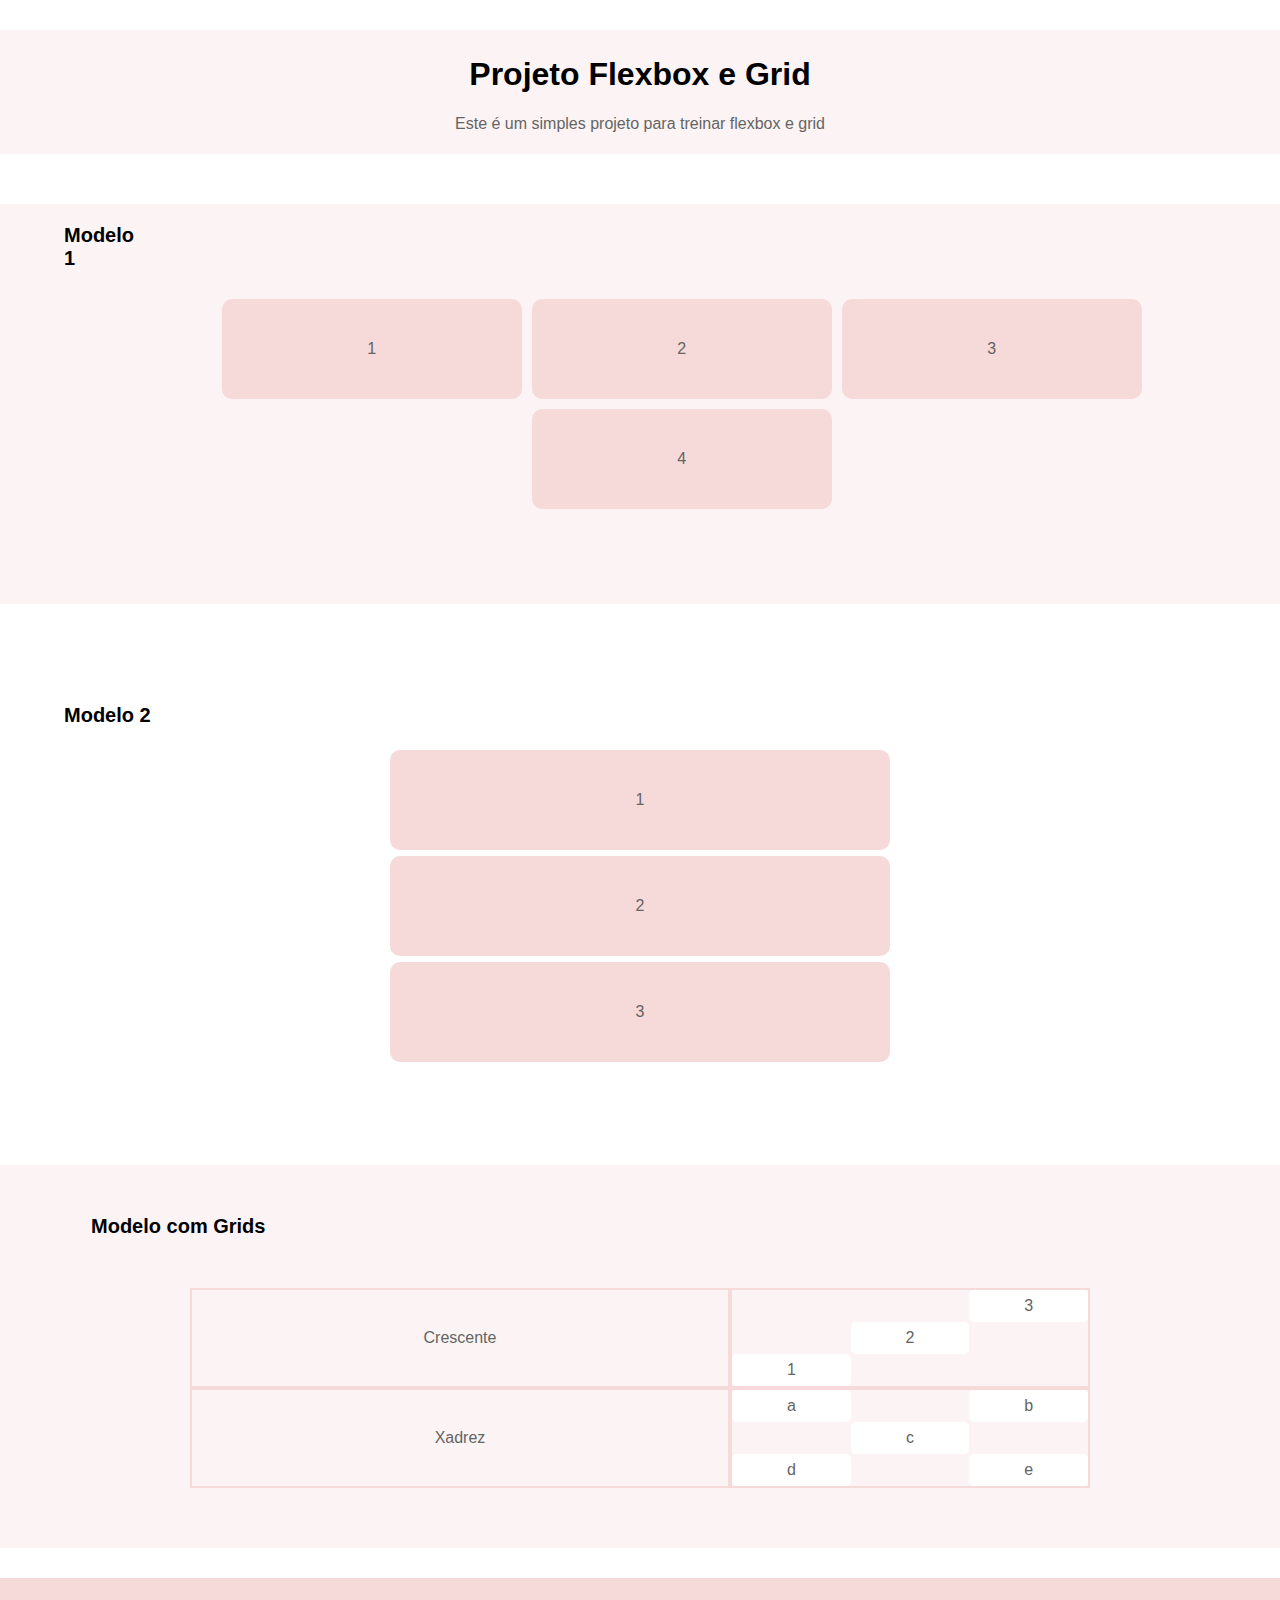
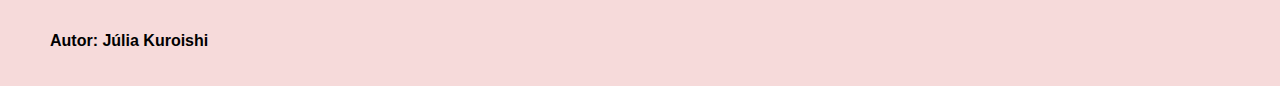
<file: projeto css/index.html>
<!DOCTYPE html>
<html lang="pt-br">

<head>
    <meta charset="UTF-8">
    <meta name="viewport" content="width=device-width, initial-scale=1.0">
    <link rel="stylesheet" href="./styles.css" />
    <title>Projeto Flexbox</title>
</head>

<body>
    <header>
        <div class="titulo">
            <h1>Projeto Flexbox e Grid</h1>
            <p>Este é um simples projeto para treinar flexbox e grid</p>
        </div>
    </header>

    <div class="space"></div>

    <section class="modelo-1">
        <p class="modelo-title">Modelo 1</p>
        <div class="boxes">
            <div class="box">1</div>
            <div class="box">2</div>
            <div class="box">3</div>
            <div class="box">4</div>
        </div>

    </section>

    <section class="modelo-2">
        <p class="modelo-title">Modelo 2</p>
        <div class="lines">
            <div class="line">1</div>
            <div class="line">2</div>
            <div class="line">3</div>
        </div>
    </section>

    <section class="modelo-grid">
        <p class="modelo-title">Modelo com Grids</p>
        <div class="grids">
            <div class="item">
                Crescente
            </div>
            <div class="item-grid-crescente">

                <!-- Nested Grid -->
                
                    <div class="inner-item inner-item-2 ">3</div>
                    <div class="inner-item inner-item-3 ">2</div>
                    <div class="inner-item inner-item-4 ">1</div>
                
                <!-- Nested Grid -->
            </div>



            <div class="item">
                Xadrez
            </div>
            
           

            <div class="inner-grid-xadrez">
                <div class=" inner-item inner-item-a ">a</div>
                <div class="inner-item inner-item-b ">b</div>
                <div class="inner-item inner-item-c ">c</div>
                <div class="inner-item inner-item-d ">d</div>
                <div class="inner-item inner-item-e ">e</div>

            </div>
        </div>
        
    </section>

    <footer>
        <img>
        <p>Autor: Júlia Kuroishi</p>
    </footer>


</body>



</html>
</file>
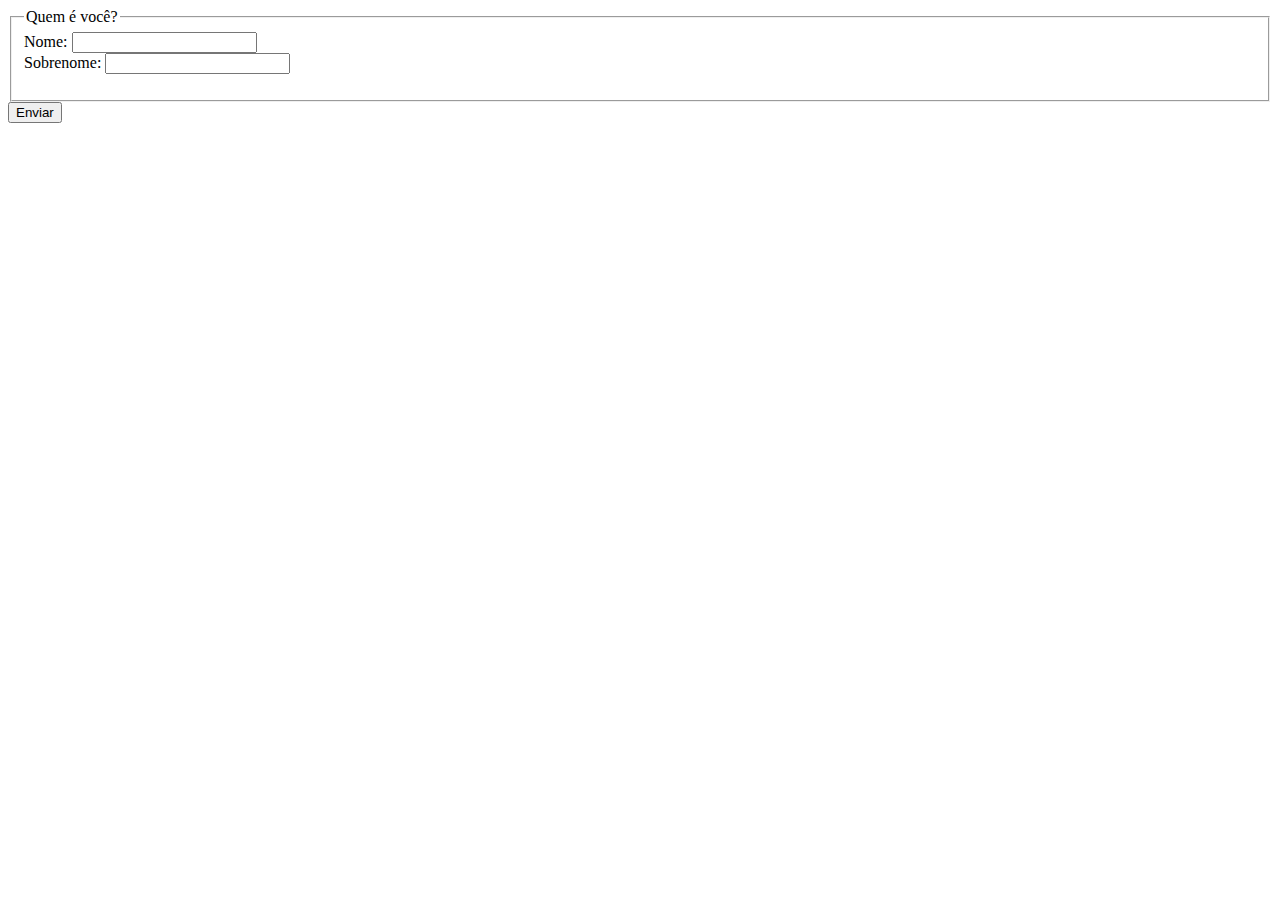
<file: saudacao/index.html>
<!DOCTYPE html>
<html lang="en">

<head>
    <meta charset="UTF-8">
    <meta name="viewport" content="width=device-width, initial-scale=1.0">
    <title>Saudação</title>
</head>

<body>
    <form>
        <fieldset>
            <legend>Quem é você?</legend>
    
            <div>
                <label for="nome">Nome:</label>
                <input id="nome" type="text">
            </div>

            <div>
                <label for="sobrenome">Sobrenome:</label>
                <input id="sobrenome" type="text">
            </div>

            <p id="saudacao"></p>
        </fieldset>

        <button type="button" onclick="saudar()">Enviar</button>
    </form>
</body>

<script src="./script.js">
</script>
</html>
</file>
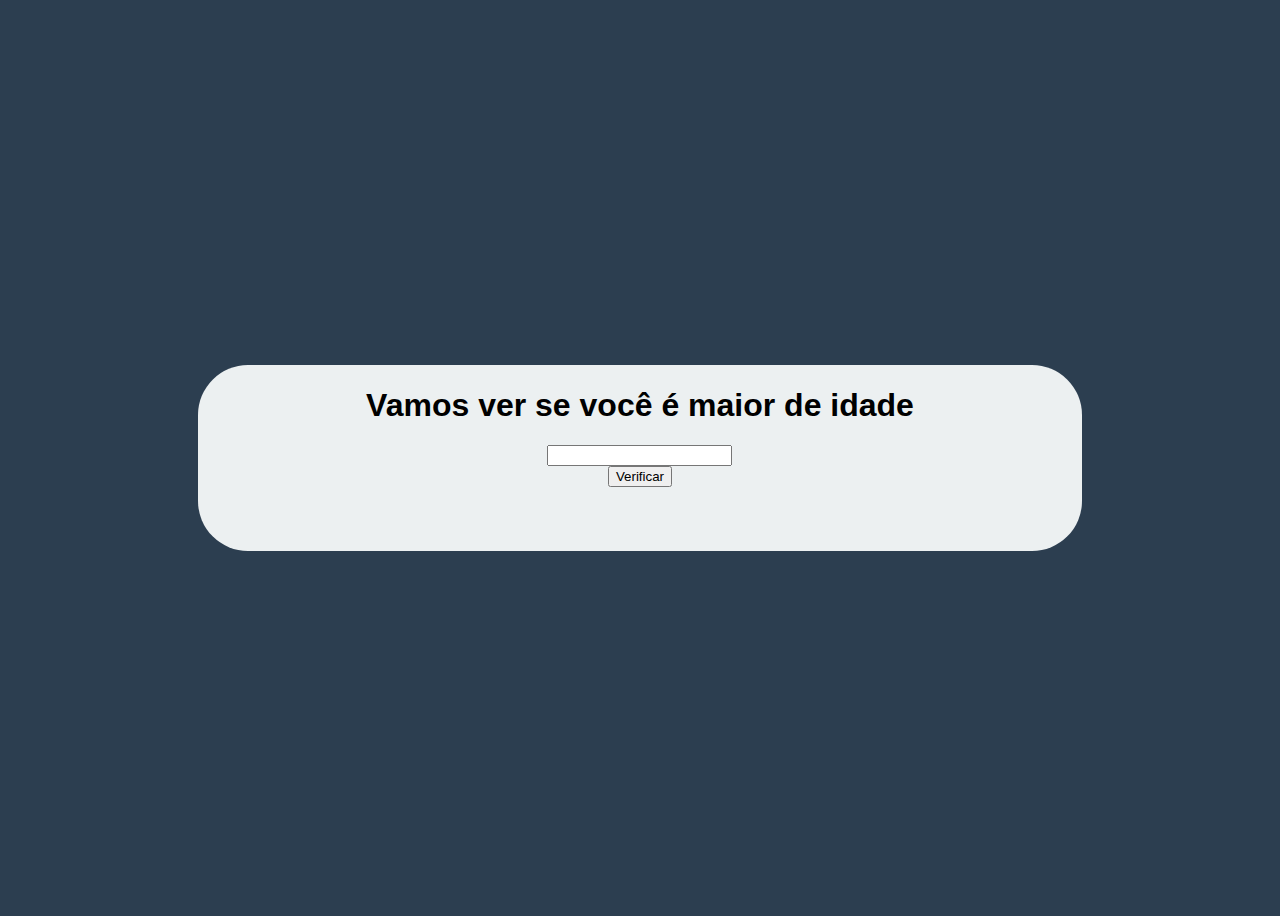
<file: verificar se maior de idade/index.html>
<!DOCTYPE html>
<html lang="en">
<head>
    <meta charset="UTF-8">
    <meta name="viewport" content="width=device-width, initial-scale=1.0">
    <title>Idade</title>
    <style>
        body {
            background-color: #2C3E50;
            display: flex;
            justify-content: center;
            align-items: center;
            height: 100vh;
            font-family: 'Lucida Sans', 'Lucida Sans Regular', 'Lucida Grande', 'Lucida Sans Unicode', Geneva, Verdana, sans-serif;
        }
        div {
            width: 70%;
            margin: 0 auto;
            background-color: #ECF0F1;
            display: flex;
            flex-direction: column;
            align-items: center;
            border-radius: 50px;
        }
    </style>
</head>
<body>
    <div>
    <h1>Vamos ver se você é maior de idade</h1>
    <input type="number" id="input-ano">
    <button type="button" onclick="maiorIdade()">Verificar</button>
    <p id="resposta"></p>
    <p id="resposta2"></p>
    </div>
    <script src="./script.js"></script>
</body>
</html>
</file>
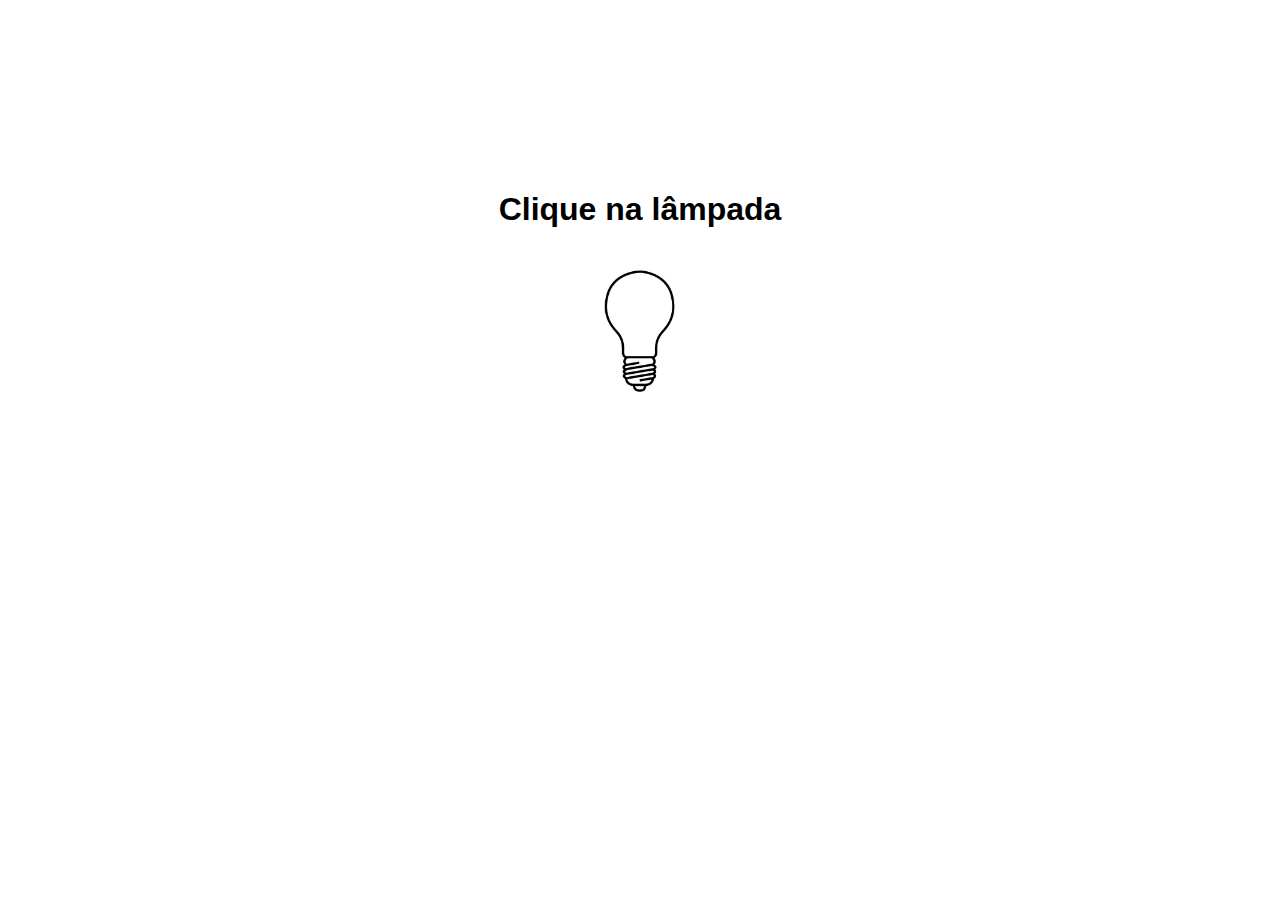
<file: lampada/lampada.html>
<!DOCTYPE html>
<html lang="en">

<head>
    <meta charset="UTF-8">
    <meta name="viewport" content="width=device-width, initial-scale=1.0">
    <link rel="stylesheet" href="./styles.css">
    <title>Lâmpada</title>
</head>

<body>
    <h1>Clique na lâmpada</h1>
    <img id="lampada" src="./lampada-apagada.jpg" onclick="alternar()">
        
    <p id="estado"></p>
</body>

<script src="./script.js"></script>

</html>
</file>
<file: projeto css/styles.css>
:root {
    /*----- cores ----- */
    --cor-primaria: #FCF4F4;
    --cor-secundaria: #F6DADA;
    --cor-terciaria: #FFFFFF; /* Branco */
    --cor-texto: #000000; /* Preto */
    --cor-texto-secundario: #646464; /* Cinza Escuro */
    --cor-destaque: #6FA8DC; 
    --cor-neutra: #E0E0E0; /* Cinza Claro */
}


/*  -------------Config Gerais---------------*/

* {
    font-family: Arial, Helvetica, sans-serif;
}

.titulo {

    background-color: var(--cor-primaria);
    margin: 30px auto;
    text-align: center;
    padding: 5px;

}

body {
    margin: 0;
    /* Remove margens padrão */
    padding: 0;
    /* Remove paddings padrão */
}

header p {
    color: var(--cor-texto-secundario);
}

.modelo-title {
    font-size: 20px;
    font-weight: bold;
    position: relative;
    top: 10%;
    left: 5%;
}
/*  ------------- /Config Gerais---------------*/


/*  -------------Modelo 1---------------*/
.modelo-1 {
    background-color: var(--cor-primaria);
    width: 0 auto;
    min-height: 400px;
    margin-top: 50px;
    display: flex; 
    justify-content: center;
   
}

.boxes {
    display: flex;
    flex-direction: row;
    justify-content: center;
    align-items: center;
    flex-wrap: wrap;
    margin: auto;
    color: var(--cor-texto-secundario);
}

.box {
    width: 300px;
    height: 100px;
    background-color: var(--cor-secundaria);
    display: flex;
    justify-content: center;
    align-items: center;
    margin: 5px;
    border-radius: 10px;
}

/*  ------------- /Modelo 1---------------*/



/*  -------------Modelo 2---------------*/
.modelo-2 {
    margin-top: 100px;
    margin-bottom: 100px;
}

.lines {
    display: flex;
    flex-direction: column;
    justify-content: center;
    align-items: center;
    color: var(--cor-texto-secundario);
    
}

.line {
    width: 500px;
    height: 100px;
    background-color: var(--cor-secundaria);
    display: flex;
    justify-content: center;
    align-items: center;
    margin: 3px;
    border-radius: 10px;
}

/*  ------------- /Modelo 2---------------*/



/*  -------------Modelo Grid---------------*/



.modelo-grid {
    background-color: var(--cor-primaria);
    width: auto;
    min-height: 300px;
    margin-top: 60px;
    padding: 30px ;
    
}

.grids {
    display: grid;
    grid-template-columns: 3fr 2fr;
    grid-template-rows: repeat(2, 100px);
    padding: 30px ;
    max-width: 900px;
    width: 100%;
    margin: 0 auto;
    color: var(--cor-texto-secundario);

}

.item {
    border: 2px solid var(--cor-secundaria);
    display: grid;
    align-items: center;
    justify-content: center;
    
}



.item-grid-crescente{
    border: 2px solid var(--cor-secundaria);
    display: grid;
    align-items: stretch;
    
    grid-template-columns: repeat(3, 1fr);
    grid-template-rows: repeat(3, 1fr);
    
}

.inner-grid-xadrez{
    border: 2px solid var(--cor-secundaria);
    display: grid;
    grid-template-columns: repeat(3, 1fr);
    grid-template-rows: repeat(3, 1fr);
}

.inner-item {
    display: flex;
    justify-content: center;
    align-items: center;
    background-color: var(--cor-terciaria);
    border-radius: 5px;
    color: var(--cor-texto-secundario);
}

/*   crescente    */

.item-grid-crescente .inner-item-2 {
    grid-column: 3;
}

.item-grid-crescente .inner-item-3 {
    grid-column: 2;
}

.item-grid-crescente .inner-item-4 {
    grid-column: 1;
}


/*   xadrez    */
.inner-grid-xadrez .inner-item-a {
    grid-column: 1;
}

.inner-grid-xadrez .inner-item-b {
    grid-column: 3;
}

.inner-grid-xadrez .inner-item-c {
    grid-column: 2;
}

.inner-grid-xadrez .inner-item-d {
    grid-column: 1;
}

.inner-grid-xadrez .inner-item-e {
    grid-column: 3;
}


/*  ------------- /Modelo Grid---------------*/

/*  ------------- Footer ---------------*/
footer {
    background-color: var(--cor-secundaria);
    margin-top: 30px;
    font-weight: bold;
    padding-top: 20px;
    padding-bottom: 20px;
    padding-left: 50px;
}


/*  -------------Footer---------------*/
</file>
<file: lampada/styles.css>
html, body {
    height: 100%;
    margin: 0;
}

body {
    height: 600px;
    display: flex;
    flex-direction: column;
    justify-content: center;
    align-items: center;
    text-align: center;
    font-family: Arial, Helvetica, sans-serif;
}

img {
    width: 150px;
    height: auto;
}
</file>
